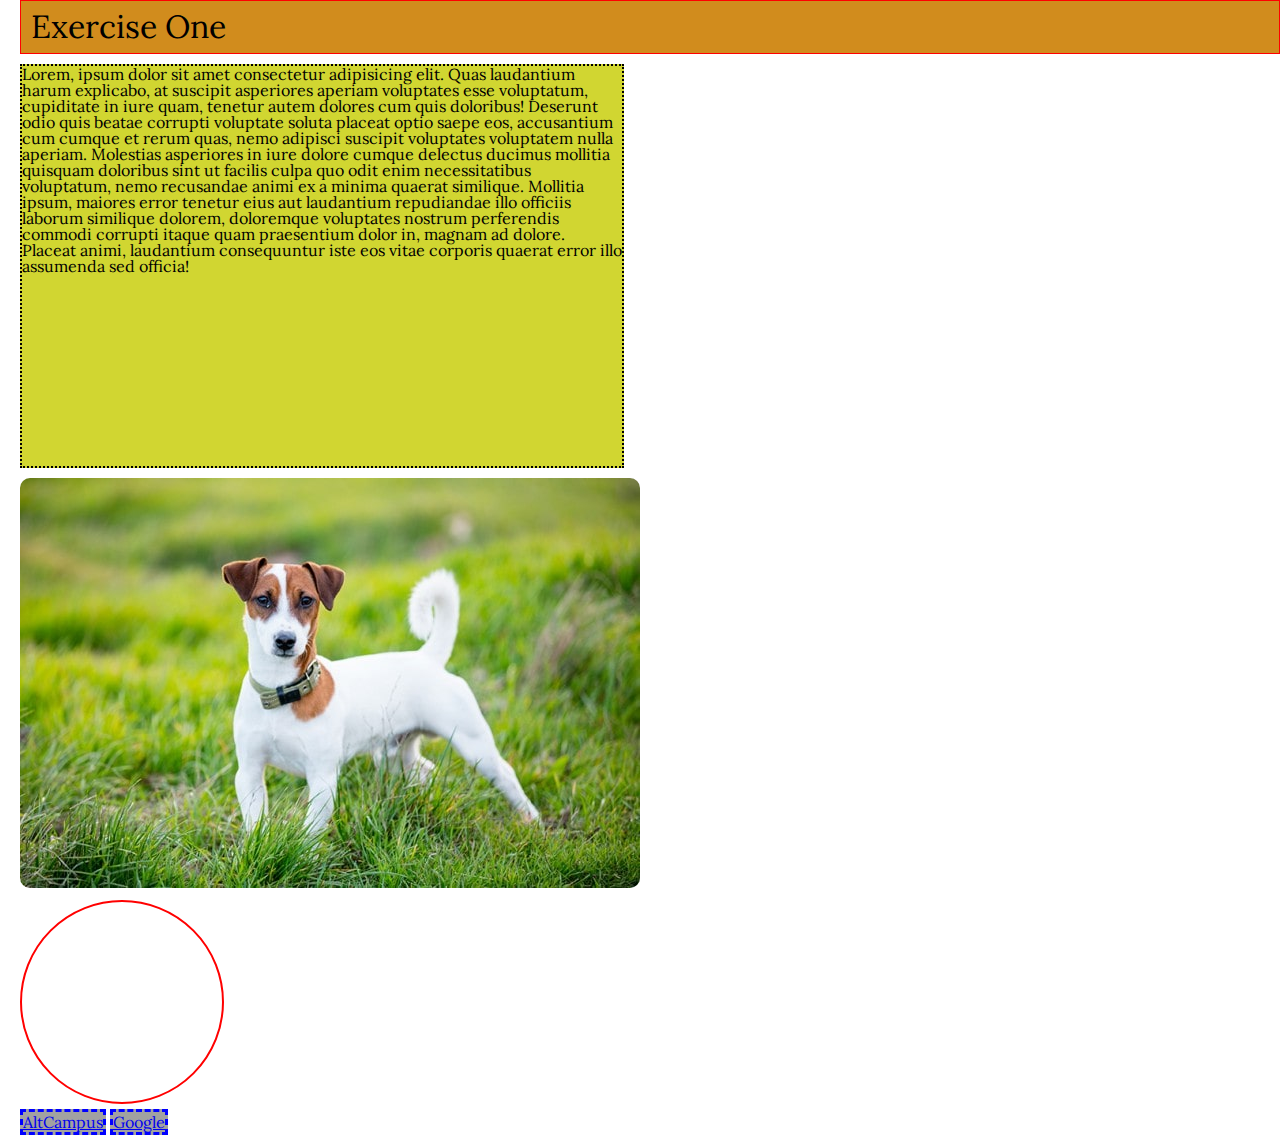
<file: exercise1/index.html>
<!DOCTYPE html>
<html lang="en">
  <head>
    <meta charset="UTF-8" />
    <meta name="viewport" content="width=device-width, initial-scale=1.0" />
    <meta http-equiv="X-UA-Compatible" content="ie=edge" />
    <title>exercise1</title>
    <link
      href="https://fonts.googleapis.com/css?family=Lora:400,400i,700,700i&display=swap"
      rel="stylesheet"
    />
    <link rel="stylesheet" href="assets/stylesheet/style.css" />
  </head>
  <body>
    <section>
      <h1>Exercise One</h1>
      <p>
        Lorem, ipsum dolor sit amet consectetur adipisicing elit. Quas
        laudantium harum explicabo, at suscipit asperiores aperiam voluptates
        esse voluptatum, cupiditate in iure quam, tenetur autem dolores cum quis
        doloribus! Deserunt odio quis beatae corrupti voluptate soluta placeat
        optio saepe eos, accusantium cum cumque et rerum quas, nemo adipisci
        suscipit voluptates voluptatem nulla aperiam. Molestias asperiores in
        iure dolore cumque delectus ducimus mollitia quisquam doloribus sint ut
        facilis culpa quo odit enim necessitatibus voluptatum, nemo recusandae
        animi ex a minima quaerat similique. Mollitia ipsum, maiores error
        tenetur eius aut laudantium repudiandae illo officiis laborum similique
        dolorem, doloremque voluptates nostrum perferendis commodi corrupti
        itaque quam praesentium dolor in, magnam ad dolore. Placeat animi,
        laudantium consequuntur iste eos vitae corporis quaerat error illo
        assumenda sed officia!
      </p>
      <img src="assets/imges/dog.jpg" alt="dog" />
      <div></div>
    </section>
    <footer>
      <a href="https://www.altcampus.io/" target="_blank">AltCampus</a>
      <a href="https://www.google.com/" target="_blank">Google</a>
    </footer>
  </body>
</html>
</file>
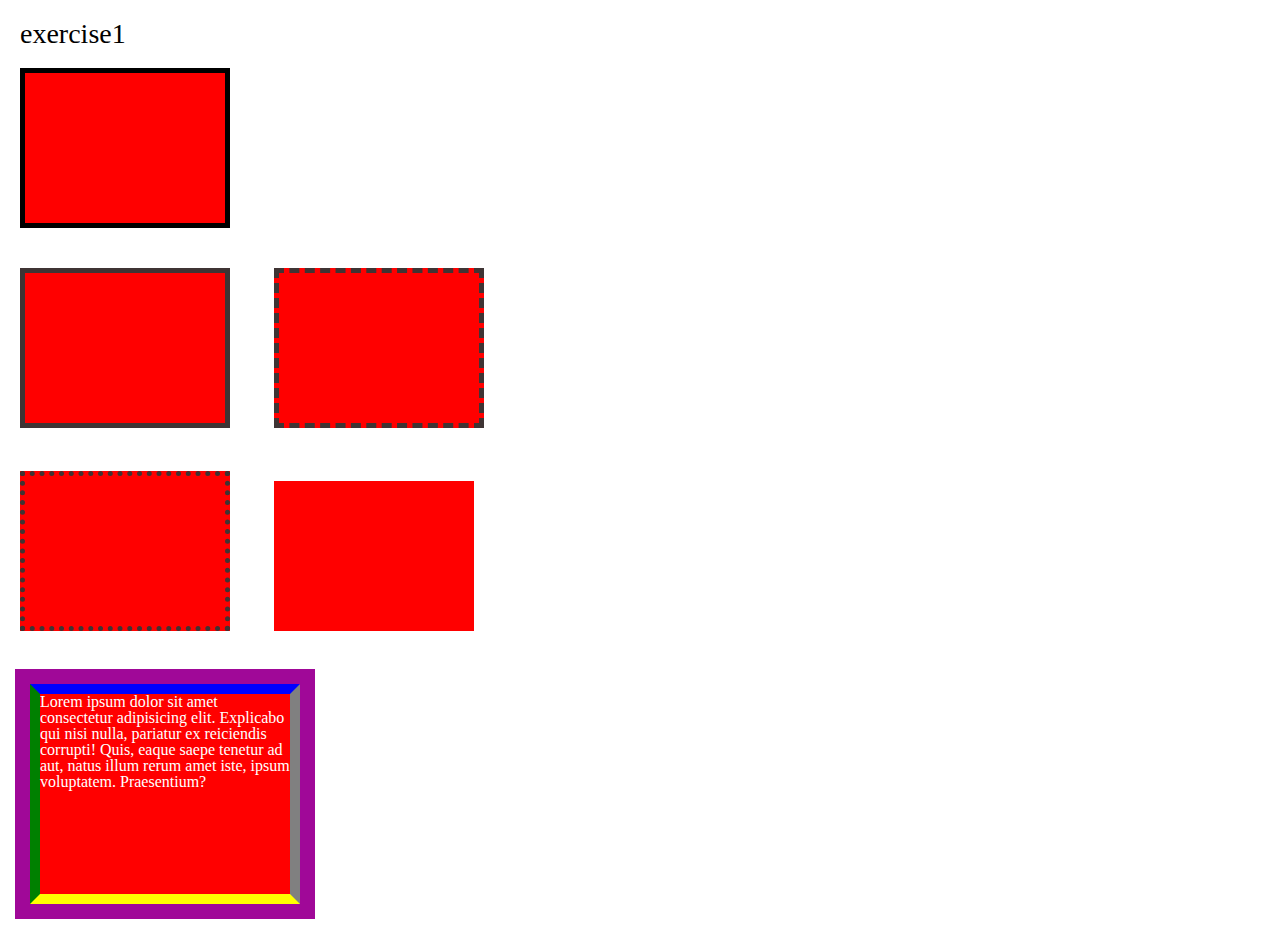
<file: project1/index.html>
<!DOCTYPE html>
<html lang="en">
  <head>
    <meta charset="UTF-8" />
    <meta name="viewport" content="width=device-width, initial-scale=1.0" />
    <meta http-equiv="X-UA-Compatible" content="ie=edge" />
    <title>Project1</title>
    <link rel="stylesheet" href="assets/stylesheet/style.css" />
  </head>
  <body>
    <section>
      <h1>exercise1</h1>
      <div class="single"></div>
      <section>
        <div class="redus-grey"></div>
        <div class="dash"></div>
      </section>
      <section>
        <div class="dotted"></div>
        <div class="no-border"></div>
      </section>
      <p>
        Lorem ipsum dolor sit amet consectetur adipisicing elit. Explicabo qui
        nisi nulla, pariatur ex reiciendis corrupti! Quis, eaque saepe tenetur
        ad aut, natus illum rerum amet iste, ipsum voluptatem. Praesentium?
      </p>
    </section>
  </body>
</html>
</file>
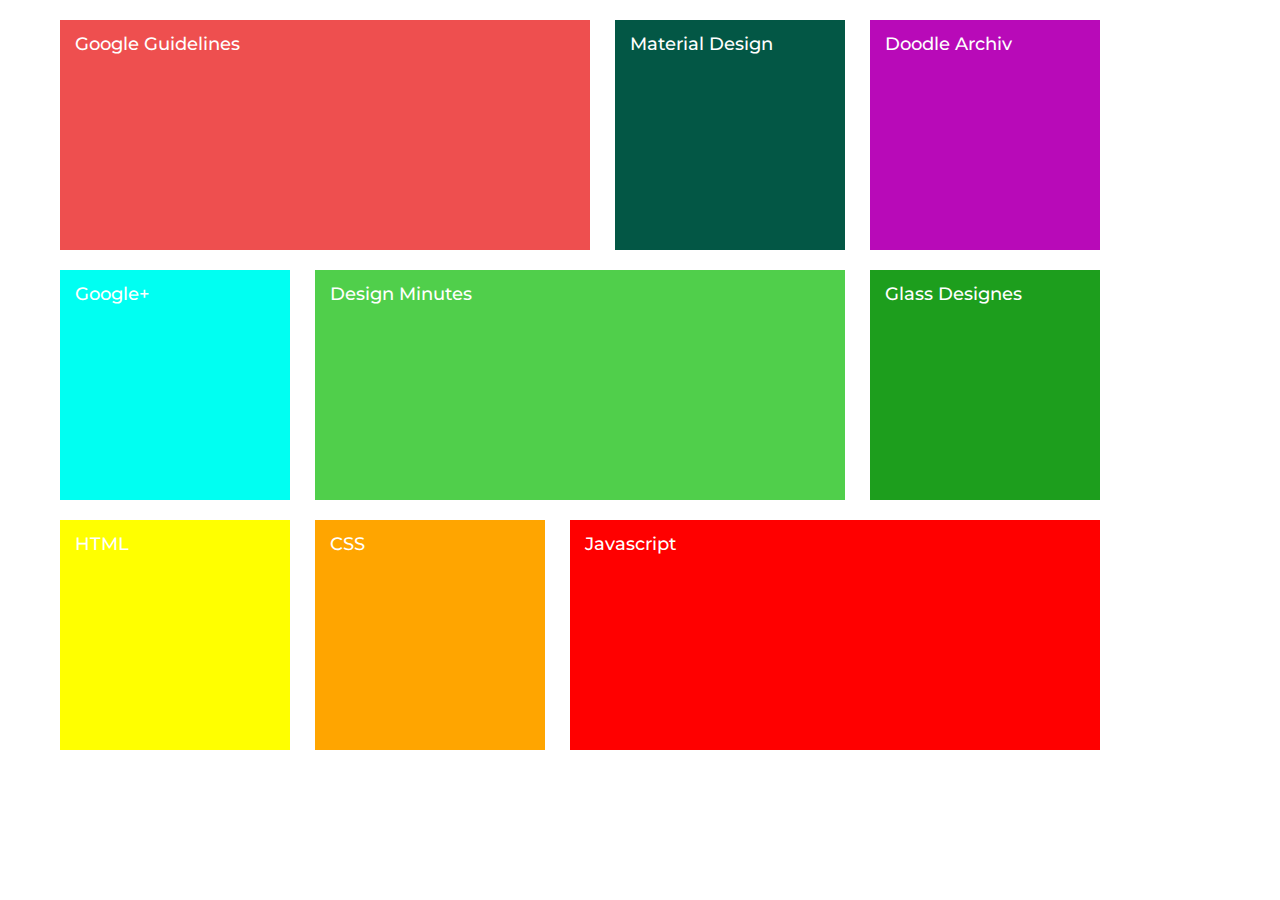
<file: project2/index.html>
<!DOCTYPE html>
<html lang="en">
  <head>
    <meta charset="UTF-8" />
    <meta name="viewport" content="width=device-width, initial-scale=1.0" />
    <meta http-equiv="X-UA-Compatible" content="ie=edge" />
    <title>project2</title>
    <link rel="stylesheet" href="assets/stylesheet/style.css" />
    <link
      href="https://fonts.googleapis.com/css?family=Montserrat:400,500,700,700i&display=swap"
      rel="stylesheet"
    />
  </head>
  <body>
    <section>
      <div class="box1">Google Guidelines</div>
      <div class="box2">Material Design</div>
      <div class="box3">Doodle Archiv</div>
    </section>
    <section>
      <div class="box4">Google+</div>
      <div class="box5">Design Minutes</div>
      <div class="box6">Glass Designes</div>
    </section>
    <section>
      <div class="box7">HTML</div>
      <div class="box8">CSS</div>
      <div class="box9">Javascript</div>
    </section>
  </body>
</html>
</file>
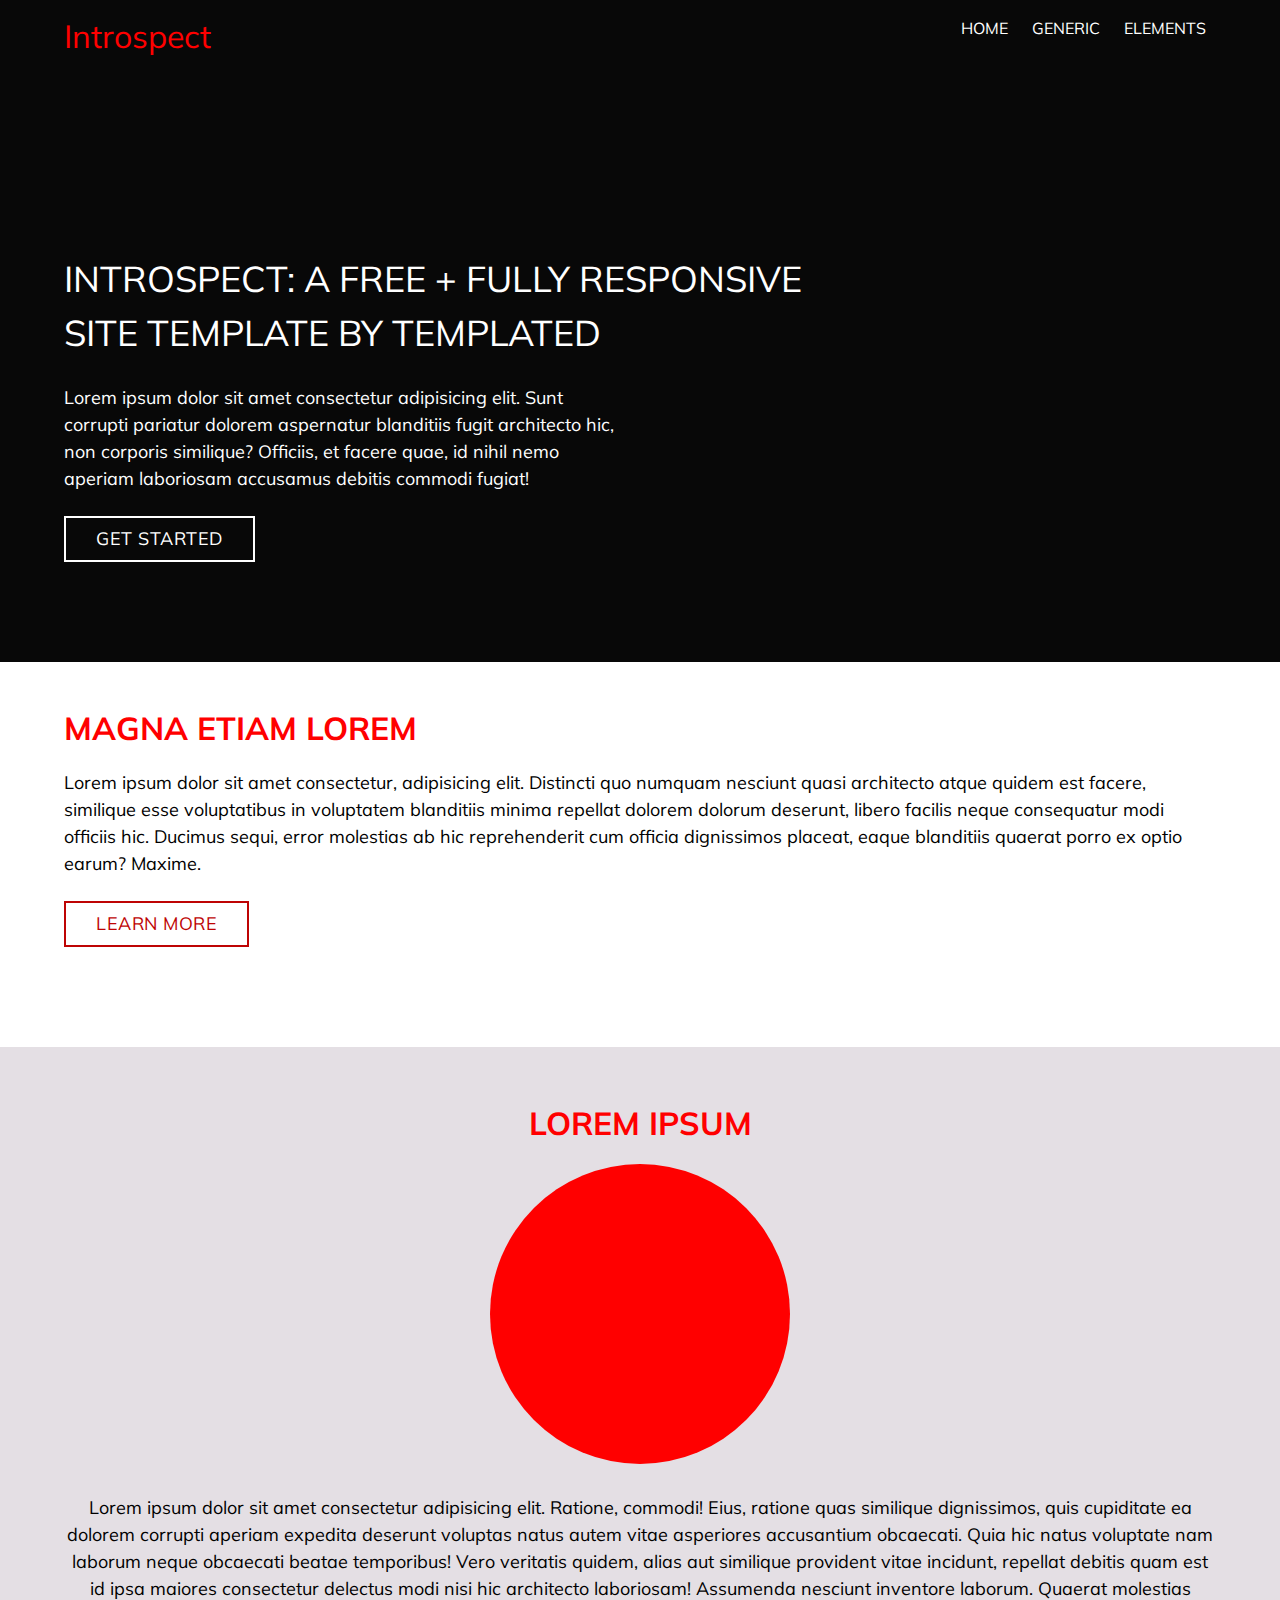
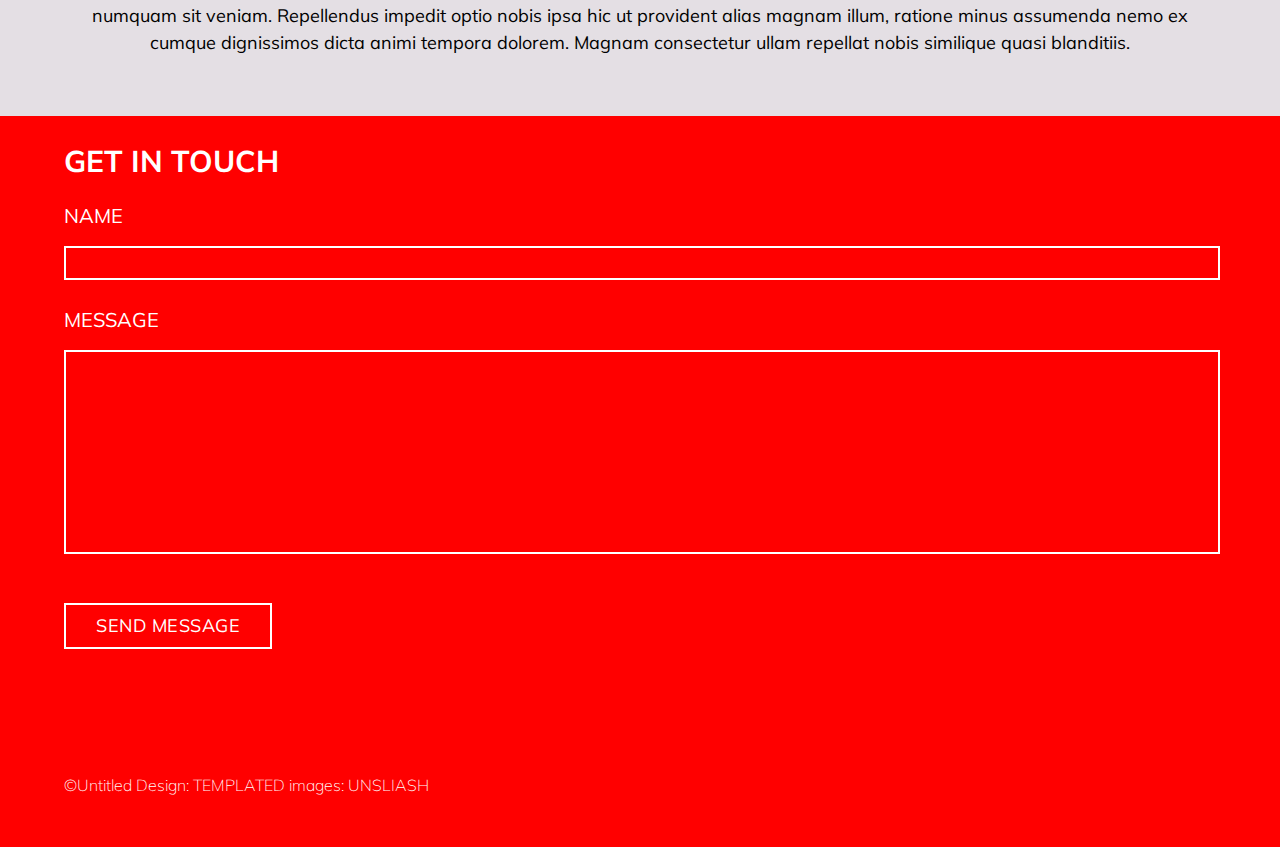
<file: project3/index.html>
<!DOCTYPE html>
<html lang="en">
  <head>
    <meta charset="UTF-8" />
    <meta name="viewport" content="width=device-width, initial-scale=1.0" />
    <meta http-equiv="X-UA-Compatible" content="ie=edge" />
    <title>Project3</title>
    <link rel="stylesheet" href="assets/stylesheet/style.css" />
    <link
      href="https://fonts.googleapis.com/css?family=Muli:300,400,500,600,700,700i&display=swap"
      rel="stylesheet"
    />
  </head>
  <body>
    <header>
      <div class="container">
        <div class="navbar">
          <h1>Introspect</h1>
          <nav>
            <ul>
              <li><a href="index.html">Home</a></li>
              <li><a href="generic.html">Generic</a></li>
              <li><a href="elements.html">elements</a></li>
            </ul>
          </nav>
        </div>
        <h2>
          Introspect: A free + fully responsive <br />
          site template by templated
        </h2>
        <p class="contain">
          Lorem ipsum dolor sit amet consectetur adipisicing elit. Sunt <br />
          corrupti pariatur dolorem aspernatur blanditiis fugit architecto hic,
          <br />
          non corporis similique? Officiis, et facere quae, id nihil nemo <br />
          aperiam laboriosam accusamus debitis commodi fugiat!
        </p>
        <div class="button"><a href="#para" class="btn"> get started</a></div>
      </div>
    </header>
    <main>
      <section>
        <div class="container">
          <h3 id="para">magna etiam lorem</h3>
          <p>
            Lorem ipsum dolor sit amet consectetur, adipisicing elit. Distincti
            quo numquam nesciunt quasi architecto atque quidem est facere,
            similique esse voluptatibus in voluptatem blanditiis minima repellat
            dolorem dolorum deserunt, libero facilis neque consequatur modi
            officiis hic. Ducimus sequi, error molestias ab hic reprehenderit
            cum officia dignissimos placeat, eaque blanditiis quaerat porro ex
            optio earum? Maxime.
          </p>
          <div class="button"><a href="generic.html#generic" class="btn-alt">learn more</a></div>
        </div>
      </section>
      <section class="content">
        <div class="container">
          <h3>lorem ipsum</h3>
          <div class="circle"></div>
          <p>
            Lorem ipsum dolor sit amet consectetur adipisicing elit. Ratione,
            commodi! Eius, ratione quas similique dignissimos, quis cupiditate
            ea dolorem corrupti aperiam expedita deserunt voluptas natus autem
            vitae asperiores accusantium obcaecati. Quia hic natus voluptate nam
            laborum neque obcaecati beatae temporibus! Vero veritatis quidem,
            alias aut similique provident vitae incidunt, repellat debitis quam
            est id ipsa maiores consectetur delectus modi nisi hic architecto
            laboriosam! Assumenda nesciunt inventore laborum. Quaerat molestias
            numquam sit veniam. Repellendus impedit optio nobis ipsa hic ut
            provident alias magnam illum, ratione minus assumenda nemo ex cumque
            dignissimos dicta animi tempora dolorem. Magnam consectetur ullam
            repellat nobis similique quasi blanditiis.
          </p>
        </div>
      </section>
    </main>
    <footer>
      <div class="container">
        <h4>get in touch</h4>
        <h5>Name</h5>
        <div class="name"></div>
        <h5>message</h5>
        <div class="message"></div>
        <div class="button"><a href="#" class="btn"> send message</a></div>
        <!-- <div class="form">
          <form action="">
            <label for="Name">Name</label>
            <input type="text" class="text-input" />
            <label for="Name">Message</label>
            <textarea
              name="message"
              class="text-input textarea-input"
              cols="100"
              rows="10"
            ></textarea>
            <button class="btn3"><a href="#">send message</a></button>
          </form> -->
          <div class="alt">
                <small>
                  &copy;Untitled Design:
                  <a href="https://templated.co/" class="last">TEMPLATED</a> images:
                  <a href="https://unsplash.com" class="last"> Unsliash</a>
                </small>
          </div>
        </div> 
      </div>
    </footer>
  </body>
</html>
</file>
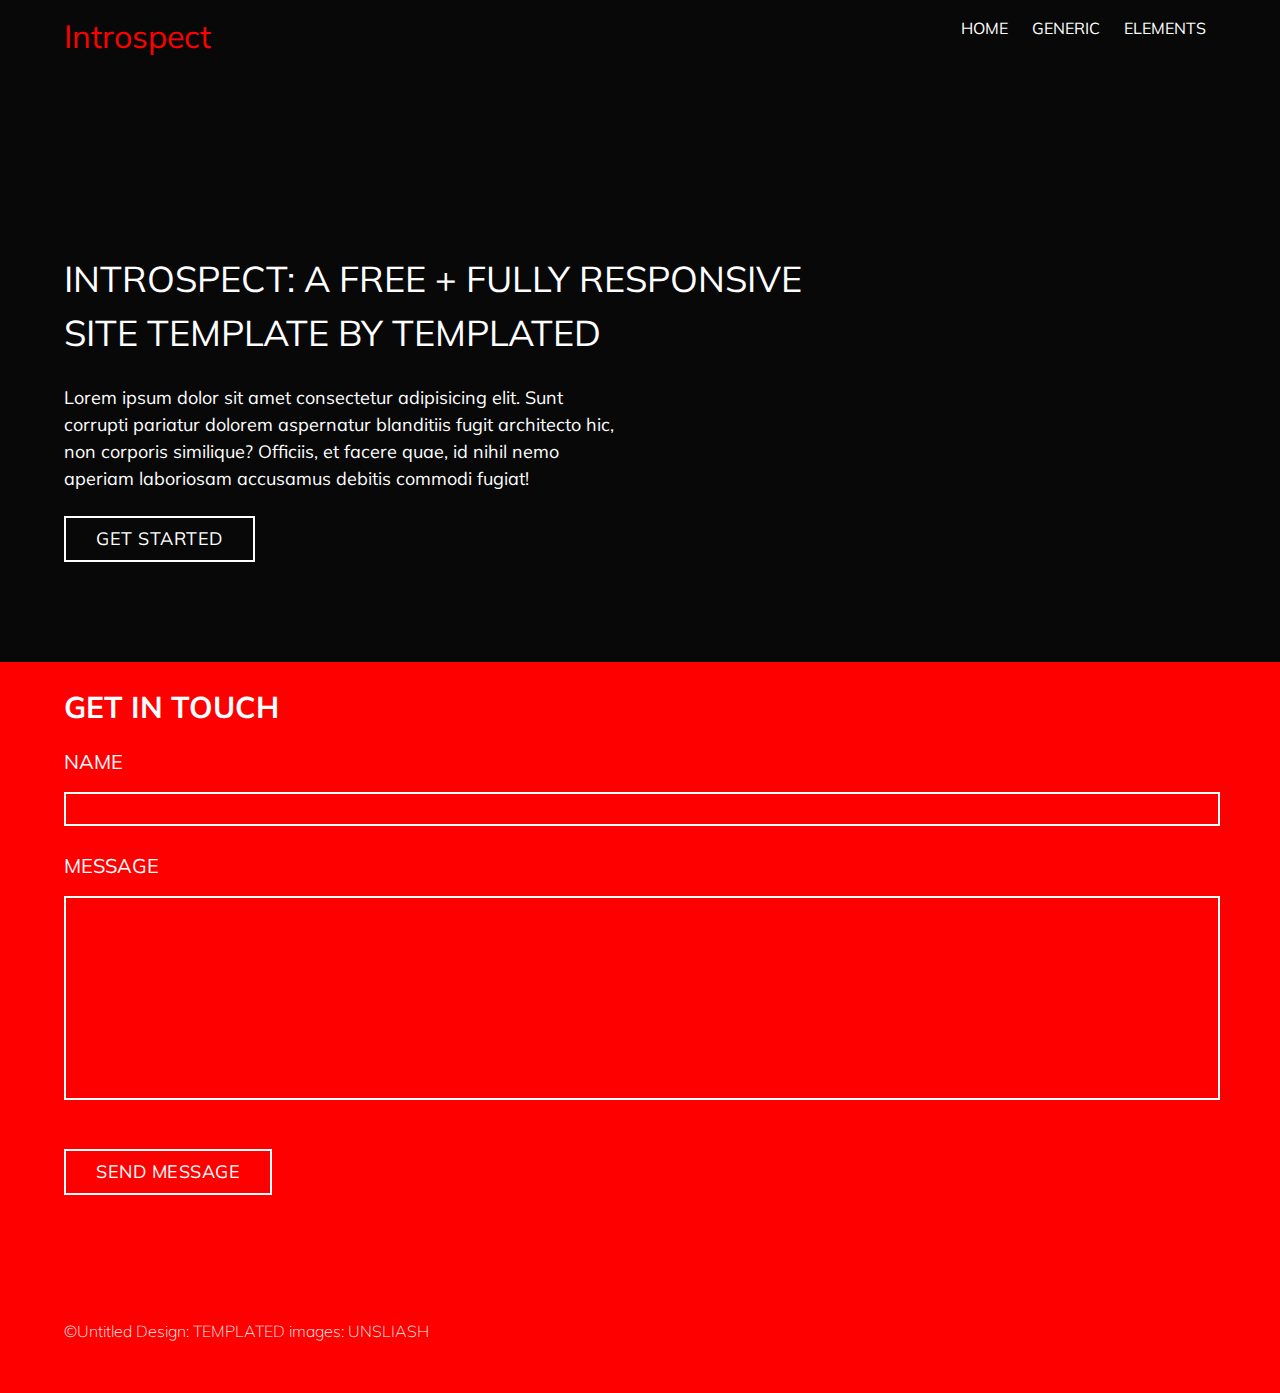
<file: project3/elements.html>
<!DOCTYPE html>
<html lang="en">
  <head>
    <meta charset="UTF-8" />
    <meta name="viewport" content="width=device-width, initial-scale=1.0" />
    <meta http-equiv="X-UA-Compatible" content="ie=edge" />
    <title>Project3</title>
    <link rel="stylesheet" href="assets/stylesheet/style.css" />
    <link
      href="https://fonts.googleapis.com/css?family=Muli:300,400,500,600,700,700i&display=swap"
      rel="stylesheet"
    />
  </head>
  <body>
    <header>
      <div class="container">
        <div class="navbar">
          <h1>Introspect</h1>
          <nav>
            <ul>
              <li><a href="index.html">Home</a></li>
              <li><a href="generic.html">Generic</a></li>
              <li><a href="elements.html">elements</a></li>
            </ul>
          </nav>
        </div>
        <h2>
          Introspect: A free + fully responsive <br />
          site template by templated
        </h2>
        <p class="contain">
          Lorem ipsum dolor sit amet consectetur adipisicing elit. Sunt <br />
          corrupti pariatur dolorem aspernatur blanditiis fugit architecto hic,
          <br />
          non corporis similique? Officiis, et facere quae, id nihil nemo <br />
          aperiam laboriosam accusamus debitis commodi fugiat!
        </p>
        <div class="button"><a href="index.html#para" class="btn"> get started</a></div>
      </div>
    </header>
    <footer>
            <div class="container">
              <h4>get in touch</h4>
              <h5>Name</h5>
              <div class="name"></div>
              <h5>message</h5>
              <div class="message"></div>
              <div class="button"><a href="#" class="btn"> send message</a></div>
              <div class="alt">
                    <small>
                      &copy;Untitled Design:
                      <a href="https://templated.co/" class="last">TEMPLATED</a> images:
                      <a href="https://unsplash.com" class="last"> Unsliash</a>
                    </small>
              </div>
            </div> 
          </div>
        </footer>
      </body>
    </html>
</file>
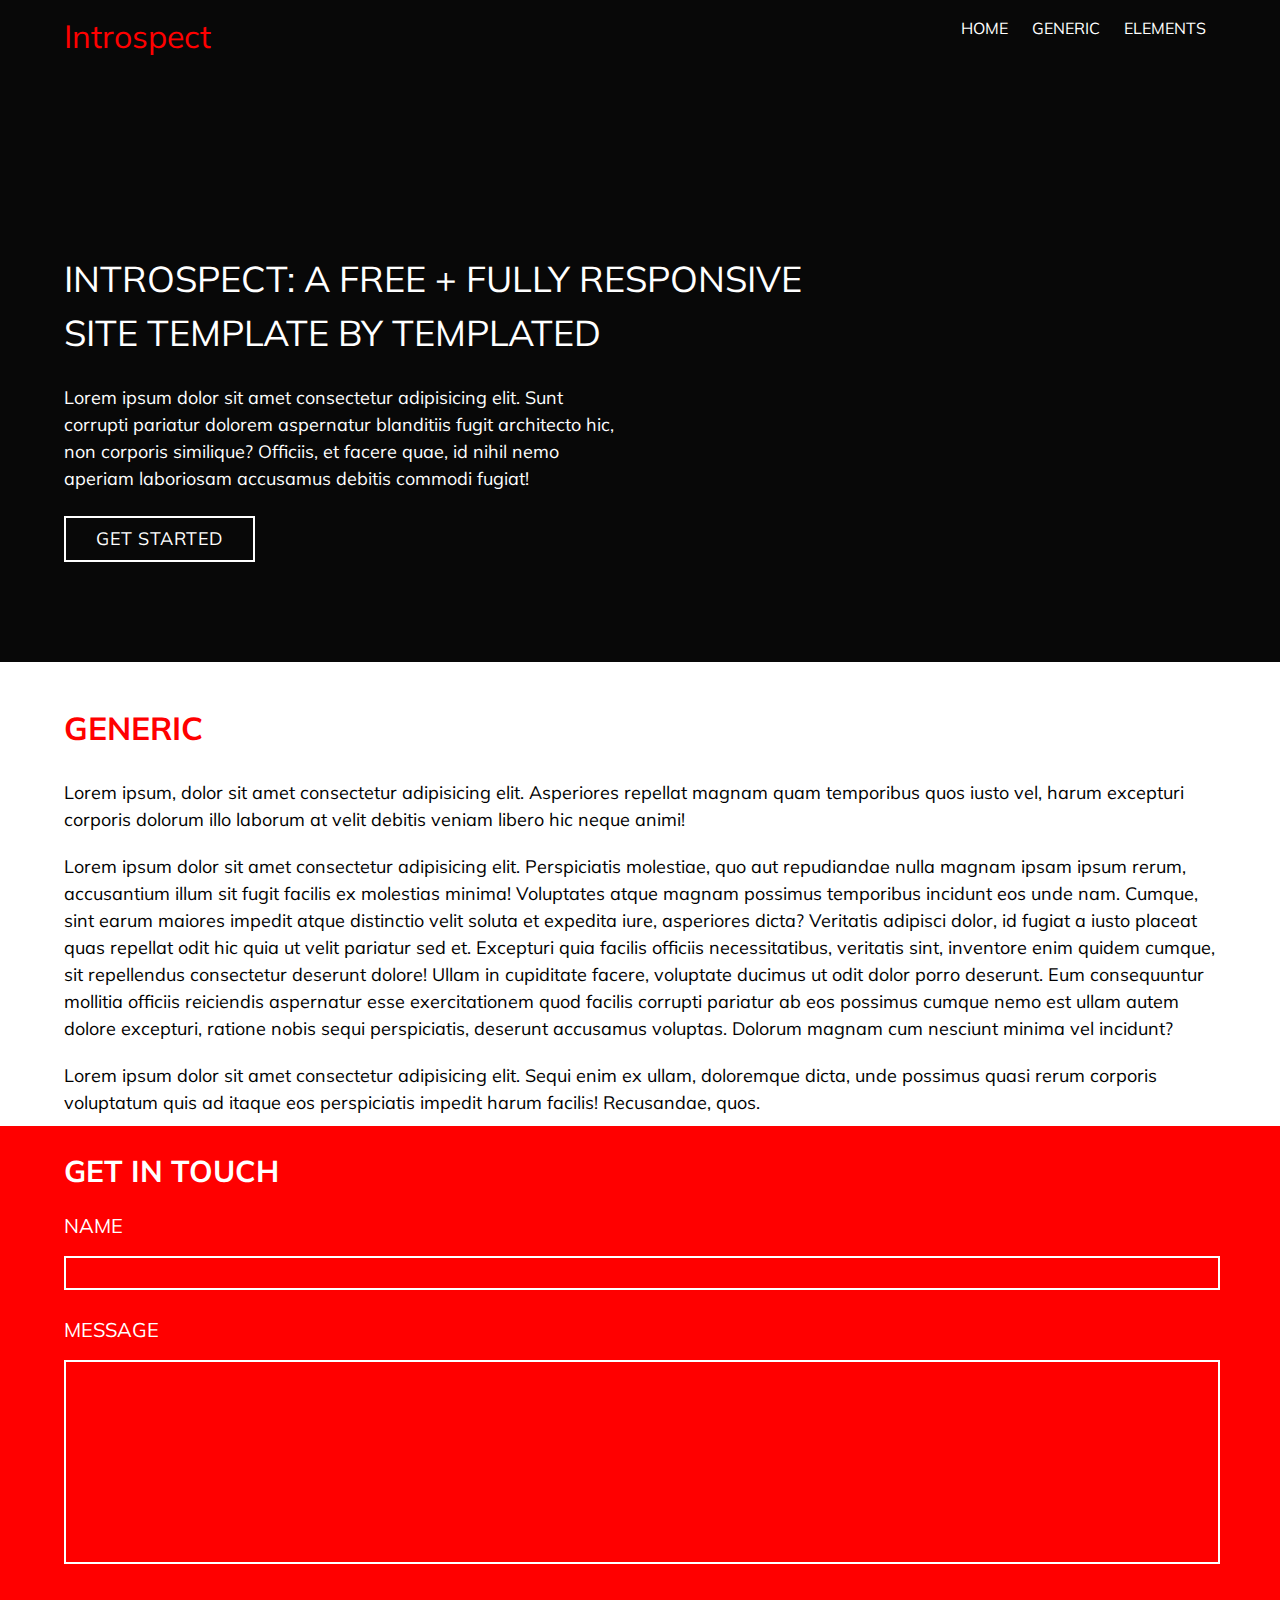
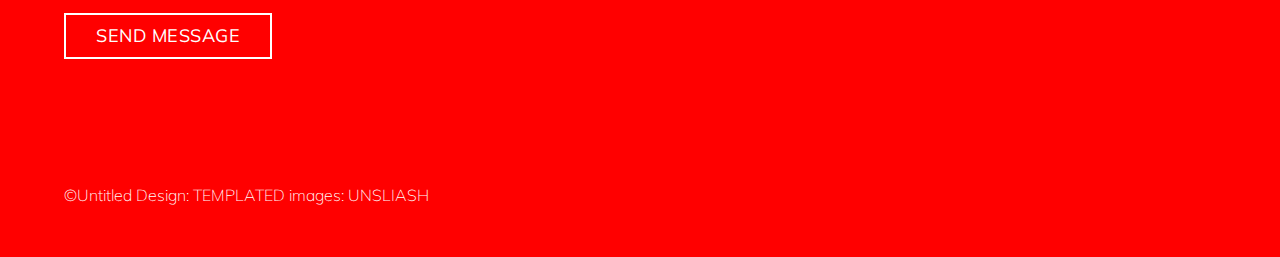
<file: project3/generic.html>
<!DOCTYPE html>
<html lang="en">
  <head>
    <meta charset="UTF-8" />
    <meta name="viewport" content="width=device-width, initial-scale=1.0" />
    <meta http-equiv="X-UA-Compatible" content="ie=edge" />
    <title>Project3</title>
    <link rel="stylesheet" href="assets/stylesheet/style.css" />
    <link
      href="https://fonts.googleapis.com/css?family=Muli:300,400,500,600,700,700i&display=swap"
      rel="stylesheet"
    />
  </head>
  <body>
    <header>
      <div class="container">
        <div class="navbar">
          <h1>Introspect</h1>
          <nav>
            <ul>
              <li><a href="index.html">Home</a></li>
              <li><a href="generic.html">Generic</a></li>
              <li><a href="elements.html">elements</a></li>
            </ul>
          </nav>
        </div>
        <h2>
          Introspect: A free + fully responsive <br />
          site template by templated
        </h2>
        <p class="contain">
          Lorem ipsum dolor sit amet consectetur adipisicing elit. Sunt <br />
          corrupti pariatur dolorem aspernatur blanditiis fugit architecto hic,
          <br />
          non corporis similique? Officiis, et facere quae, id nihil nemo <br />
          aperiam laboriosam accusamus debitis commodi fugiat!
        </p>
        <div class="button"><a href="index.html#para" class="btn"> get started</a></div>
      </div>
    </header>
    <main>
        <section id="generic">
            <div class="container">
                <h3>Generic</h3>
                <p>Lorem ipsum, dolor sit amet consectetur adipisicing elit. Asperiores repellat magnam quam temporibus quos iusto vel, harum excepturi corporis dolorum illo laborum at velit debitis veniam libero hic neque animi!</p>
                <p>Lorem ipsum dolor sit amet consectetur adipisicing elit. Perspiciatis molestiae, quo aut repudiandae nulla magnam ipsam ipsum rerum, accusantium illum sit fugit facilis ex molestias minima! Voluptates atque magnam possimus temporibus incidunt eos unde nam. Cumque, sint earum maiores impedit atque distinctio velit soluta et expedita iure, asperiores dicta? Veritatis adipisci dolor, id fugiat a iusto placeat quas repellat odit hic quia ut velit pariatur sed et. Excepturi quia facilis officiis necessitatibus, veritatis sint, inventore enim quidem cumque, sit repellendus consectetur deserunt dolore! Ullam in cupiditate facere, voluptate ducimus ut odit dolor porro deserunt. Eum consequuntur mollitia officiis reiciendis aspernatur esse exercitationem quod facilis corrupti pariatur ab eos possimus cumque nemo est ullam autem dolore excepturi, ratione nobis sequi perspiciatis, deserunt accusamus voluptas. Dolorum magnam cum nesciunt minima vel incidunt?</p>
                <p>Lorem ipsum dolor sit amet consectetur adipisicing elit. Sequi enim ex ullam, doloremque dicta, unde possimus quasi rerum corporis voluptatum quis ad itaque eos perspiciatis impedit harum facilis! Recusandae, quos.</p>
            </div>
        </section>
    </main>
    <footer>
            <div class="container">
              <h4>get in touch</h4>
              <h5>Name</h5>
              <div class="name"></div>
              <h5>message</h5>
              <div class="message"></div>
              <div class="button"><a href="#" class="btn"> send message</a></div>
              <div class="alt">
                    <small>
                      &copy;Untitled Design:
                      <a href="https://templated.co/" class="last">TEMPLATED</a> images:
                      <a href="https://unsplash.com" class="last"> Unsliash</a>
                    </small>
              </div>
            </div> 
          </div>
        </footer>
      </body>
    </html>
</file>
<file: exercise1/assets/stylesheet/style.css>
html,
body,
div,
span,
applet,
object,
iframe,
h1,
h2,
h3,
h4,
h5,
h6,
p,
blockquote,
pre,
a,
abbr,
acronym,
address,
big,
cite,
code,
del,
dfn,
em,
img,
ins,
kbd,
q,
s,
samp,
small,
strike,
strong,
sub,
sup,
tt,
var,
b,
u,
i,
center,
dl,
dt,
dd,
ol,
ul,
li,
fieldset,
form,
label,
legend,
table,
caption,
tbody,
tfoot,
thead,
tr,
th,
td,
article,
aside,
canvas,
details,
embed,
figure,
figcaption,
footer,
header,
hgroup,
menu,
nav,
output,
ruby,
section,
summary,
time,
mark,
audio,
video {
  margin: 0;
  padding: 0;
  border: 0;
  font-size: 100%;
  font: inherit;
  vertical-align: baseline;
}
/* HTML5 display-role reset for older browsers */
article,
aside,
details,
figcaption,
figure,
footer,
header,
hgroup,
menu,
nav,
section {
  display: block;
}
body {
  line-height: 1;
}
ol,
ul {
  list-style: none;
}
blockquote,
q {
  quotes: none;
}
blockquote:before,
blockquote:after,
q:before,
q:after {
  content: "";
  content: none;
}
table {
  border-collapse: collapse;
  border-spacing: 0;
}
/* body */
body {
  font-family: "Lora", serif;
  margin-left: 20px;
}
h1 {
  font-size: 32px;
  background: #d18c1d;
  border: 1px solid red;
  padding: 10px;
  margin-bottom: 10px;
}
p {
  width: 600px;
  height: 400px;
  border: 2px dotted black;
  background: #d1d631;
  margin-bottom: 10px;
}
img {
  border-radius: 10px;
  margin-bottom: 10px;
}
div {
  width: 200px;
  height: 200px;
  border: 2px solid red;
  border-radius: 50%;
  margin-bottom: 10px;
}
a {
  background: #a1a1a1;
  border: 3px dashed blue;
}
</file>
<file: project1/assets/stylesheet/style.css>
html,
body,
div,
span,
applet,
object,
iframe,
h1,
h2,
h3,
h4,
h5,
h6,
p,
blockquote,
pre,
a,
abbr,
acronym,
address,
big,
cite,
code,
del,
dfn,
em,
img,
ins,
kbd,
q,
s,
samp,
small,
strike,
strong,
sub,
sup,
tt,
var,
b,
u,
i,
center,
dl,
dt,
dd,
ol,
ul,
li,
fieldset,
form,
label,
legend,
table,
caption,
tbody,
tfoot,
thead,
tr,
th,
td,
article,
aside,
canvas,
details,
embed,
figure,
figcaption,
footer,
header,
hgroup,
menu,
nav,
output,
ruby,
section,
summary,
time,
mark,
audio,
video {
  margin: 0;
  padding: 0;
  border: 0;
  font-size: 100%;
  font: inherit;
  vertical-align: baseline;
}
/* HTML5 display-role reset for older browsers */
article,
aside,
details,
figcaption,
figure,
footer,
header,
hgroup,
menu,
nav,
section {
  display: block;
}
body {
  line-height: 1;
}
ol,
ul {
  list-style: none;
}
blockquote,
q {
  quotes: none;
}
blockquote:before,
blockquote:after,
q:before,
q:after {
  content: "";
  content: none;
}
table {
  border-collapse: collapse;
  border-spacing: 0;
}
/* body */
h1 {
  font-size: 28px;
  margin: 20px;
}
.single {
  width: 200px;
  height: 150px;
  background: red;
  border: 5px solid;
  margin: 20px;
}
.redus-grey {
  width: 200px;
  height: 150px;
  background: red;
  border: 5px solid rgb(63, 52, 52);
  margin: 20px;
  display: inline-block;
}
.dash {
  width: 200px;
  height: 150px;
  background: red;
  border: 5px dashed rgb(63, 52, 52);
  margin: 20px;
  display: inline-block;
}
.dotted {
  width: 200px;
  height: 150px;
  background: red;
  border: 5px dotted rgb(63, 52, 52);
  margin: 20px;
  display: inline-block;
}
.no-border {
  width: 200px;
  height: 150px;
  background: red;
  margin: 20px;
  display: inline-block;
}
p {
  width: 250px;
  height: 200px;
  background: red;
  margin: 30px;
  color: white;
  border-left: 10px solid green;
  border-top: 10px solid blue;
  border-right: 10px solid gray;
  border-bottom: 10px solid yellow;
  outline: 15px solid #a00898;
}
</file>
<file: project2/assets/stylesheet/style.css>
html,
body,
div,
span,
applet,
object,
iframe,
h1,
h2,
h3,
h4,
h5,
h6,
p,
blockquote,
pre,
a,
abbr,
acronym,
address,
big,
cite,
code,
del,
dfn,
em,
img,
ins,
kbd,
q,
s,
samp,
small,
strike,
strong,
sub,
sup,
tt,
var,
b,
u,
i,
center,
dl,
dt,
dd,
ol,
ul,
li,
fieldset,
form,
label,
legend,
table,
caption,
tbody,
tfoot,
thead,
tr,
th,
td,
article,
aside,
canvas,
details,
embed,
figure,
figcaption,
footer,
header,
hgroup,
menu,
nav,
output,
ruby,
section,
summary,
time,
mark,
audio,
video {
  margin: 0;
  padding: 0;
  border: 0;
  font-size: 100%;
  font: inherit;
  vertical-align: baseline;
}
/* HTML5 display-role reset for older browsers */
article,
aside,
details,
figcaption,
figure,
footer,
header,
hgroup,
menu,
nav,
section {
  display: block;
}
body {
  line-height: 1;
}
ol,
ul {
  list-style: none;
}
blockquote,
q {
  quotes: none;
}
blockquote:before,
blockquote:after,
q:before,
q:after {
  content: "";
  content: none;
}
table {
  border-collapse: collapse;
  border-spacing: 0;
}
/* body */
body {
  margin: 10px 50px;
  font-size: 18px;
  font-family: "Montserrat", sans-serif;
  font-weight: 500;
  color: white;
}
.box1,
.box5,
.box9 {
  width: 500px;
  height: 200px;
  margin: 10px;
  display: inline-block;
  padding: 15px;
}
.box2,
.box3,
.box4,
.box6,
.box7,
.box8 {
  width: 200px;
  height: 200px;
  margin: 10px;
  display: inline-block;
  padding: 15px;
}
.box1 {
  background: rgb(238, 79, 79);
}
.box2 {
  background: rgb(3, 87, 69);
}
.box3 {
  background: rgb(184, 10, 184);
}
.box4 {
  background: rgb(0, 255, 242);
}
.box5 {
  background: rgb(80, 207, 75);
}
.box6 {
  background: rgb(29, 158, 29);
}
.box7 {
  background: yellow;
}
.box8 {
  background: orange;
}
.box9 {
  background: red;
}
</file>
<file: project3/assets/stylesheet/style.css>
html,
body,
div,
span,
applet,
object,
iframe,
h1,
h2,
h3,
h4,
h5,
h6,
p,
blockquote,
pre,
a,
abbr,
acronym,
address,
big,
cite,
code,
del,
dfn,
em,
img,
ins,
kbd,
q,
s,
samp,
small,
strike,
strong,
sub,
sup,
tt,
var,
b,
u,
i,
center,
dl,
dt,
dd,
ol,
ul,
li,
fieldset,
form,
label,
legend,
table,
caption,
tbody,
tfoot,
thead,
tr,
th,
td,
article,
aside,
canvas,
details,
embed,
figure,
figcaption,
footer,
header,
hgroup,
menu,
nav,
output,
ruby,
section,
summary,
time,
mark,
audio,
video {
  margin: 0;
  padding: 0;
  border: 0;
  font-size: 100%;
  font: inherit;
  vertical-align: baseline;
}
/* HTML5 display-role reset for older browsers */
article,
aside,
details,
figcaption,
figure,
footer,
header,
hgroup,
menu,
nav,
section {
  display: block;
}
body {
  line-height: 1;
}
ol,
ul {
  list-style: none;
}
blockquote,
q {
  quotes: none;
}
blockquote:before,
blockquote:after,
q:before,
q:after {
  content: "";
  content: none;
}
table {
  border-collapse: collapse;
  border-spacing: 0;
}
*,
*:before *:after {
  -webkit-box-sizing: border-box;
  -moz-box-sizing: border-box;
  box-sizing: border-box;
}
/* main */
body {
  font-family: "Muli", sans-serif;
}
header {
  background: rgb(8, 8, 8);
}
.container {
  margin: 0 auto;
  width: 90%;
}
.navbar::before,
::after {
  content: " ";
  display: table;
}
.navbar::after {
  clear: both;
}
h1 {
  font-size: 32px;
  color: red;
  float: left;
  padding: 20px 0;
}
nav {
  float: right;
}
nav li {
  display: inline-block;
  padding: 20px 10px;
}
a {
  color: white;
  text-transform: uppercase;
  text-decoration: none;
}
h2 {
  padding-top: 180px;
  font-size: 36px;
  color: white;
  text-transform: uppercase;
  line-height: 1.5;
}
.contain {
  color: white;
  font-size: 18px;
  line-height: 1.5;
  padding-top: 24px;
}
p {
  font-size: 18px;
  line-height: 1.5;
}
.btn {
  font-size: 18px;
  display: inline-block;
  color: #fff;
  cursor: pointer;
  font-weight: 400;
  letter-spacing: 0.5px;
  border: 2px solid #fff;
  padding: 12px 30px;
}
.button {
  padding-top: 24px;
  padding-bottom: 100px;
}
h3 {
  font-size: 32px;
  font-weight: 700;
  color: red;
  text-transform: uppercase;
  padding-top: 50px;
  padding-bottom: 25px;
}
.btn-alt {
  font-size: 18px;
  display: inline-block;
  color: rgb(190, 4, 4);
  cursor: pointer;
  font-weight: 400;
  letter-spacing: 0.5px;
  border: 2px solid rgb(190, 4, 4);
  padding: 12px 30px;
}
.circle {
  width: 300px;
  height: 300px;
  border-radius: 50%;
  background: red;
  text-align: center;
  margin: auto;
}
.content {
  background: #e4dfe4;
  text-align: center;
}
.content p {
  padding-top: 30px;
  padding-bottom: 60px;
}
.content h3 {
  padding-top: 60px;
}
/* footer */
footer {
  background: red;
  color: #fff;
}
h4 {
  font-size: 30px;
  padding-top: 30px;
  font-weight: 700;
  text-transform: uppercase;
}
h5 {
  text-transform: uppercase;
  font-size: 20px;
  padding-top: 30px;
  padding-bottom: 20px;
}
.name {
  height: 30px;
  width: 100%;
  border: 2px solid;
}
.message {
  height: 200px;
  width: 100%;
  border: 2px solid #fff;
  margin-bottom: 25px;
}
.alt {
  padding-bottom: 50px;
  padding-top: 24px;
  font-weight: 100;
  line-height: 1.5;
}
.last {
  display: inline-block;
}
/* generic */
#generic p {
  padding: 10px 0;
}
</file>
